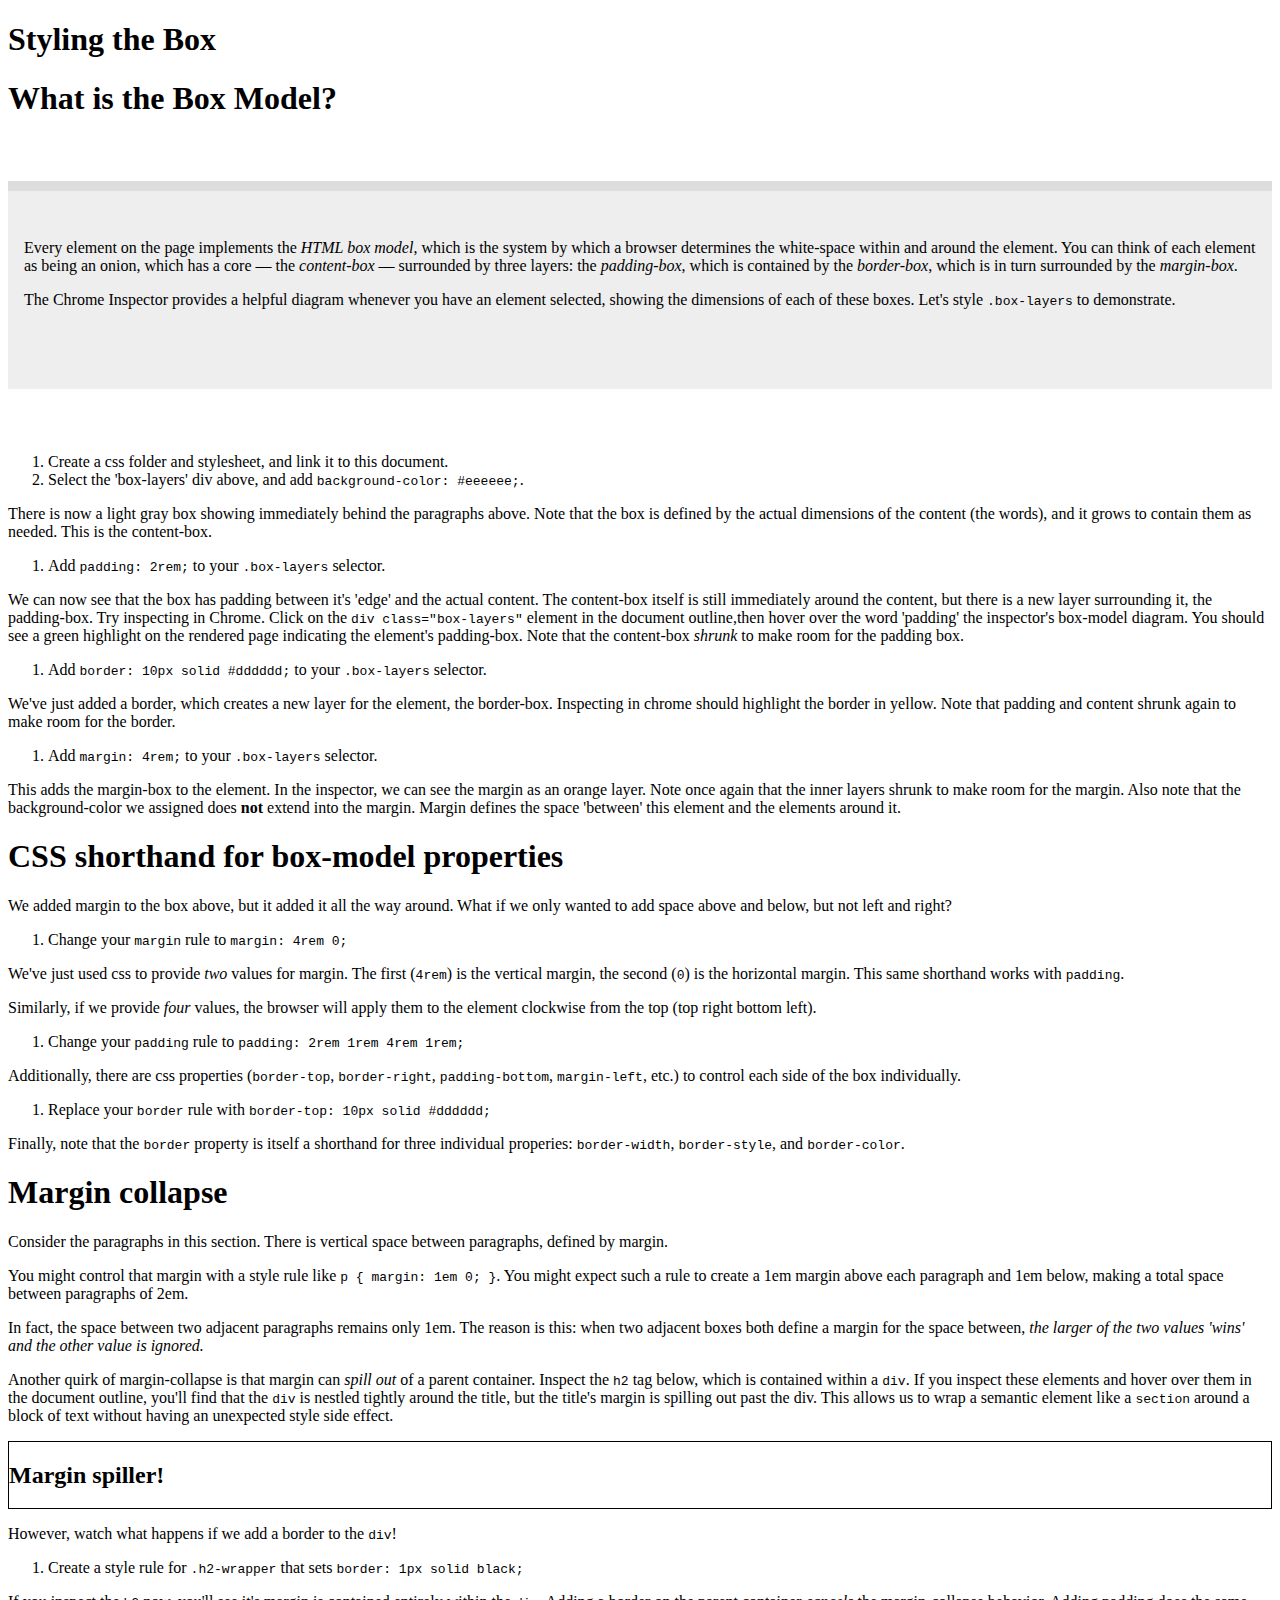
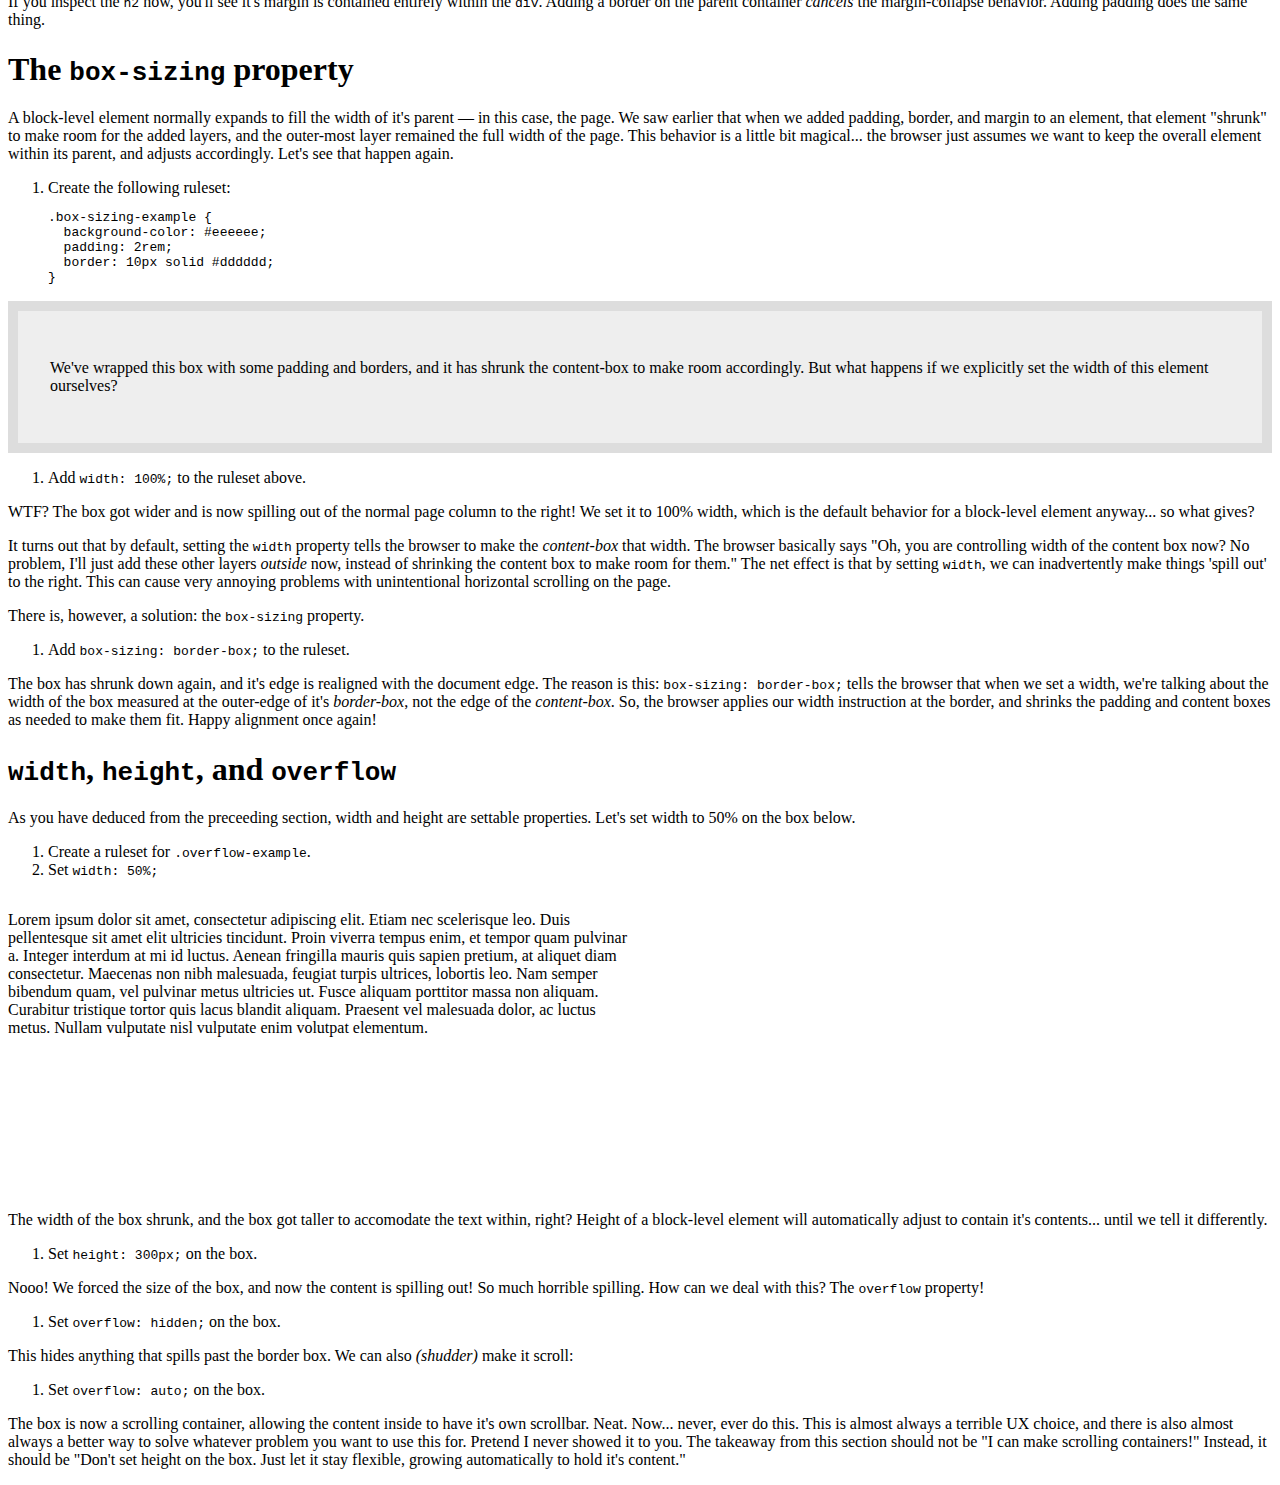
<file: box-model/index.html>
<!DOCTYPE html>
<html lang="en">
  <head>
    <meta charset="UTF-8">
    <title>The HMTL Box Model</title>
    <link rel="stylesheet" href="https://wudesign.me/resources/basic-layout/css/styles.css">
    <link href="css/styles.css" rel="stylesheet">
  </head>
  <body>

    <article>

      <h1>Styling the Box</h1>

      <section>

        <h1>What is the Box Model?</h1>

        <div class="box-layers">

          <p>Every element on the page implements the <dfn>HTML box model</dfn>, which is the system by which a browser determines the white-space within and around the element. You can think of each element as being an onion, which has a core &mdash; the <dfn>content-box</dfn> &mdash; surrounded by three layers: the <dfn>padding-box</dfn>, which is contained by the <dfn>border-box</dfn>, which is in turn surrounded by the <dfn>margin-box</dfn>.</p>

          <p>The Chrome Inspector provides a helpful diagram whenever you have an element selected, showing the dimensions of each of these boxes. Let's style <code>.box-layers</code> to demonstrate.</p>

        </div>

        <ol class="instructions">
          <li>Create a css folder and stylesheet, and link it to this document.</li>
          <li>Select the 'box-layers' div above, and add <code>background-color: #eeeeee;</code>.</li>
        </ol>

        <p>There is now a light gray box showing immediately behind the paragraphs above. Note that the box is defined by the actual dimensions of the content (the words), and it grows to contain them as needed. This is the content-box.</p>

        <ol class="instructions">
          <li>Add <code>padding: 2rem;</code> to your <code>.box-layers</code> selector.</li>
        </ol>

        <p>We can now see that the box has padding between it's 'edge' and the actual content. The content-box itself is still immediately around the content, but there is a new layer surrounding it, the padding-box. Try inspecting in Chrome. Click on the <code class="tag">div class="box-layers"</code> element in the document outline,then hover over the word 'padding' the inspector's box-model diagram. You should see a green highlight on the rendered page indicating the element's padding-box. Note that the content-box <em>shrunk</em> to make room for the padding box.</p>

        <ol class="instructions">
          <li>Add <code>border: 10px solid #dddddd;</code> to your <code>.box-layers</code> selector.</li>
        </ol>

        <p>We've just added a border, which creates a new layer for the element, the border-box. Inspecting in chrome should highlight the border in yellow. Note that padding and content shrunk again to make room for the border.</p>

        <ol class="instructions">
          <li>Add <code>margin: 4rem;</code> to your <code>.box-layers</code> selector.</li>
        </ol>

        <p>This adds the margin-box to the element. In the inspector, we can see the margin as an orange layer. Note once again that the inner layers shrunk to make room for the margin. Also note that the background-color we assigned does <strong>not</strong> extend into the margin. Margin defines the space 'between' this element and the elements around it.</p>

      </section>

      <section>

        <h1>CSS shorthand for box-model properties</h1>

        <p>We added margin to the box above, but it added it all the way around. What if we only wanted to add space above and below, but not left and right?</p>

        <ol class="instructions">
          <li>Change your <code>margin</code> rule to <code>margin: 4rem 0;</code></li>
        </ol>

        <p>We've just used css to provide <em>two</em> values for margin. The first (<code>4rem</code>) is the vertical margin, the second (<code>0</code>) is the horizontal margin. This same shorthand works with <code>padding</code>.</p>

        <p>Similarly, if we provide <em>four</em> values, the browser will apply them to the element clockwise from the top (top right bottom left).</p>

        <ol class="instructions">
          <li>Change your <code>padding</code> rule to <code>padding: 2rem 1rem 4rem 1rem;</code></li>
        </ol>

        <p>Additionally, there are css properties (<code>border-top</code>, <code>border-right</code>, <code>padding-bottom</code>, <code>margin-left</code>, etc.) to control each side of the box individually.</p>

        <ol class="instructions">
          <li>Replace your <code>border</code> rule with <code>border-top: 10px solid #dddddd;</code></li>
        </ol>

        <p>Finally, note that the <code>border</code> property is itself a shorthand for three individual properies: <code>border-width</code>, <code>border-style</code>, and <code>border-color</code>.</p>

      </section>

      <section>

        <h1>Margin collapse</h1>

        <p>Consider the paragraphs in this section. There is vertical space between paragraphs, defined by margin. </p>

        <p>You might control that margin with a style rule like <code>p { margin: 1em 0; }</code>. You might expect such a rule to create a 1em margin above each paragraph and 1em below, making a total space between paragraphs of 2em.</p>

        <p>In fact, the space between two adjacent paragraphs remains only 1em. The reason is this: when two adjacent boxes both define a margin for the space between, <em>the larger of the two values 'wins' and the other value is ignored.</em></p>

        <p>Another quirk of margin-collapse is that margin can <em>spill out</em> of a parent container. Inspect the <code class="tag">h2</code> tag below, which is contained within a <code class="tag">div</code>. If you inspect these elements and hover over them in the document outline, you'll find that the <code class="tag">div</code> is nestled tightly around the title, but the title's margin is spilling out past the div. This allows us to wrap a semantic element like a <code>section</code> around a block of text without having an unexpected style side effect.</p>

        <div class="h2-wrapper">
          <h2>Margin spiller!</h2>
        </div>

        <p>However, watch what happens if we add a border to the <code class="tag">div</code>!</p>

        <ol class="instructions">
          <li>Create a style rule for <code>.h2-wrapper</code> that sets <code>border: 1px solid black;</code></li>
        </ol>

        <p>If you inspect the <code class="tag">h2</code> now, you'll see it's margin is contained entirely within the <code class="tag">div</code>. Adding a border on the parent container <em>cancels</em> the margin-collapse behavior. Adding padding does the same thing.</p>

      </section>

      <section>

        <h1>The <code>box-sizing</code> property</h1>

        <p>A block-level element normally expands to fill the width of it's parent &mdash; in this case, the page. We saw earlier that when we added padding, border, and margin to an element, that element "shrunk" to make room for the added layers, and the outer-most layer remained the full width of the page. This behavior is a little bit magical... the browser just assumes we want to keep the overall element within its parent, and adjusts accordingly. Let's see that happen again.</p>

        <ol class="instructions">
          <li>Create the following ruleset:
<pre><code>.box-sizing-example {
  background-color: #eeeeee;
  padding: 2rem;
  border: 10px solid #dddddd;
}</code></pre>
          </li>
        </ol>

        <div class="box-sizing-example">
          <p>We've wrapped this box with some padding and borders, and it has shrunk the content-box to make room accordingly. But what happens if we explicitly set the width of this element ourselves?</p>
        </div>

        <ol class="instructions">
          <li>Add <code>width: 100%;</code> to the ruleset above.</li>
        </ol>

        <p>WTF? The box got wider and is now spilling out of the normal page column to the right! We set it to 100% width, which is the default behavior for a block-level element anyway... so what gives?</p>

        <p>It turns out that by default, setting the <code>width</code> property tells the browser to make the <em>content-box</em> that width. The browser basically says "Oh, you are controlling width of the content box now? No problem, I'll just add these other layers <em>outside</em> now, instead of shrinking the content box to make room for them." The net effect is that by setting <code>width</code>, we can inadvertently make things 'spill out' to the right. This can cause very annoying problems with unintentional horizontal scrolling on the page.</p>

        <p>There is, however, a solution: the <code>box-sizing</code> property.</p>

        <ol class="instructions">
          <li>Add <code>box-sizing: border-box;</code> to the ruleset.</li>
        </ol>

        <p>The box has shrunk down again, and it's edge is realigned with the document edge. The reason is this: <code>box-sizing: border-box;</code> tells the browser that when we set a width, we're talking about the width of the box measured at the outer-edge of it's <em>border-box</em>, not the edge of the <em>content-box</em>. So, the browser applies our width instruction at the border, and shrinks the padding and content boxes as needed to make them fit. Happy alignment once again!</p>

      </section>

      <section>

        <h1><code>width</code>, <code>height</code>, and <code>overflow</code></h1>

        <p>As you have deduced from the preceeding section, width and height are settable properties. Let's set width to 50% on the box below.</p>

        <ol class="instructions">
          <li>Create a ruleset for <code>.overflow-example</code>.</li>
          <li>Set <code>width: 50%;</code></li>
        </ol>

        <div class="overflow-example">
          <p>Lorem ipsum dolor sit amet, consectetur adipiscing elit. Etiam nec scelerisque leo. Duis pellentesque sit amet elit ultricies tincidunt. Proin viverra tempus enim, et tempor quam pulvinar a. Integer interdum at mi id luctus. Aenean fringilla mauris quis sapien pretium, at aliquet diam consectetur. Maecenas non nibh malesuada, feugiat turpis ultrices, lobortis leo. Nam semper bibendum quam, vel pulvinar metus ultricies ut. Fusce aliquam porttitor massa non aliquam. Curabitur tristique tortor quis lacus blandit aliquam. Praesent vel malesuada dolor, ac luctus metus. Nullam vulputate nisl vulputate enim volutpat elementum.</p>
        </div>

        <p>The width of the box shrunk, and the box got taller to accomodate the text within, right? Height of a block-level element will automatically adjust to contain it's contents... until we tell it differently.</p>

        <ol class="instructions">
          <li>Set <code>height: 300px;</code> on the box.</li>
        </ol>

        <p>Nooo! We forced the size of the box, and now the content is spilling out! So much horrible spilling. How can we deal with this? The <code>overflow</code> property!</p>

        <ol class="instructions">
          <li>Set <code>overflow: hidden;</code> on the box.</li>
        </ol>

        <p>This hides anything that spills past the border box. We can also <em>(shudder)</em> make it scroll:</p>

        <ol class="instructions">
          <li>Set <code>overflow: auto;</code> on the box.</li>
        </ol>

        <p>The box is now a scrolling container, allowing the content inside to have it's own scrollbar. Neat. Now... never, ever do this. This is almost always a terrible UX choice, and there is also almost always a better way to solve whatever problem you want to use this for. Pretend I never showed it to you. The takeaway from this section should not be "I can make scrolling containers!" Instead, it should be "Don't set height on the box. Just let it stay flexible, growing automatically to hold it's content."</p>
        
      </section>

    </article>
      
  </body>
</html>
</file>
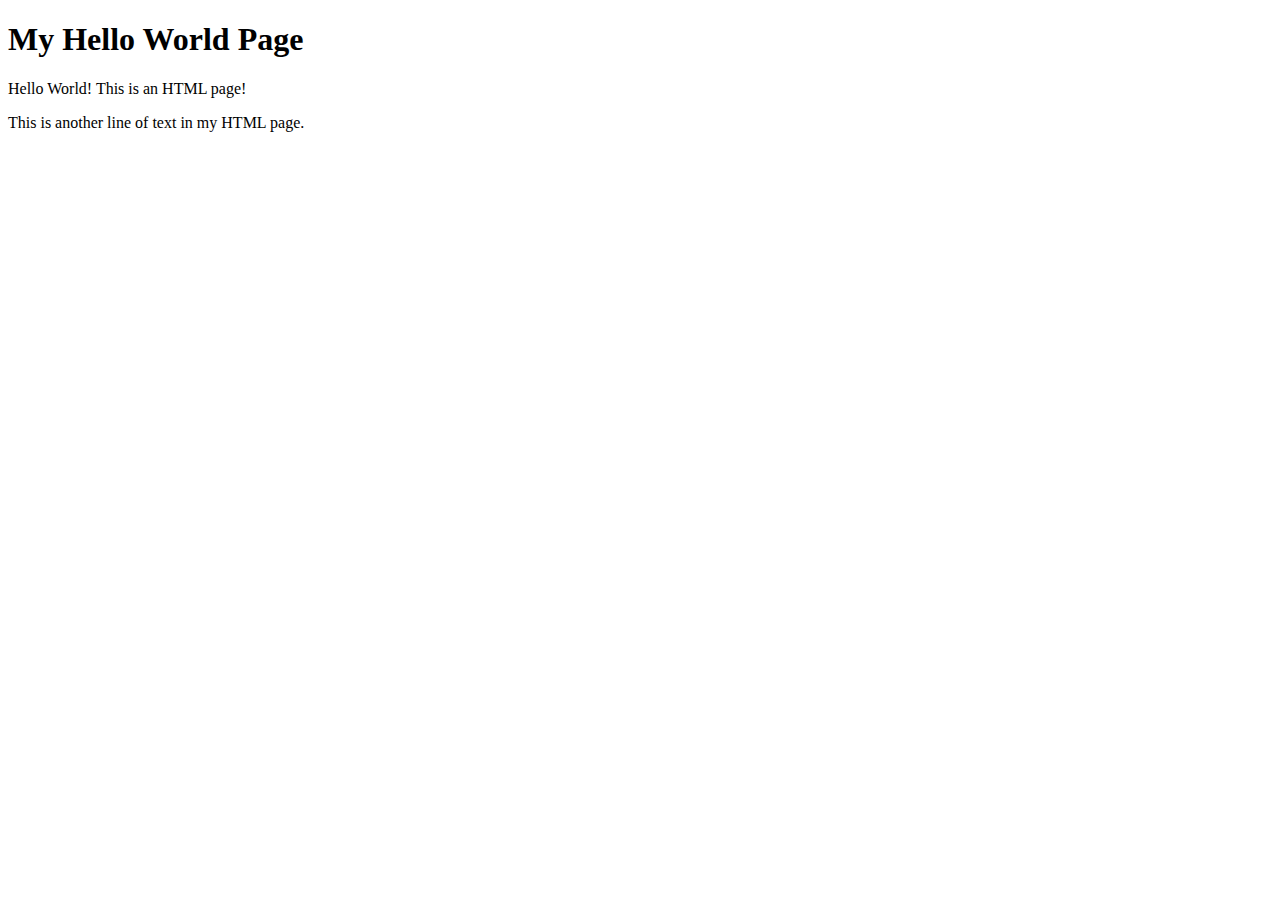
<file: hello/index.html>
<!DOCTYPE html>
<html>
    <head>
        <title>Hello Wolrd</title>
    </head>
    <body>
        <h1>My Hello World Page</h1>
        
        <p>Hello World! This is an HTML page!</p>

        <p>This is another line of text in my HTML page.</p>
    </body>
</html>
</file>
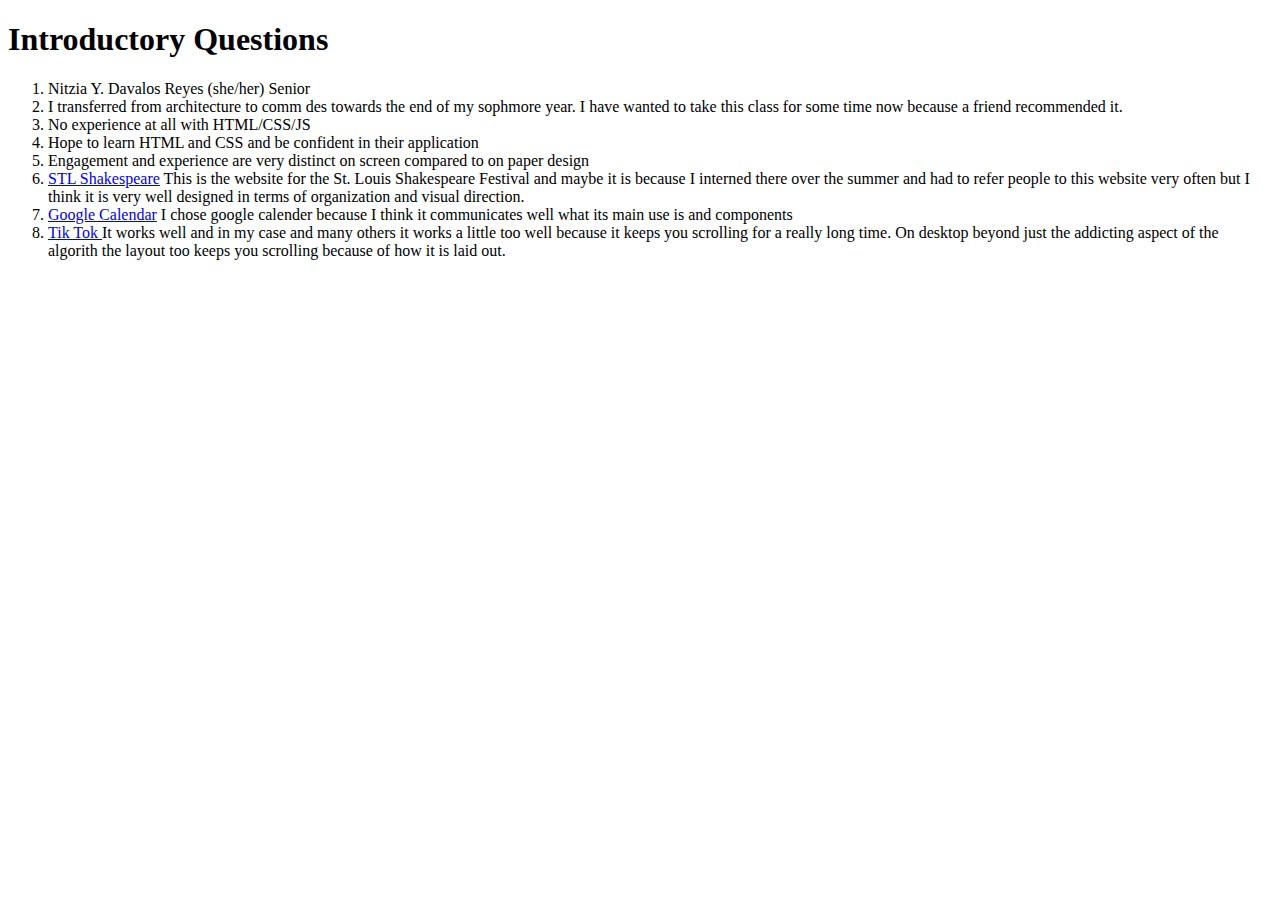
<file: intro-questions/index.html>
<!DOCTYPE html>
<html>
    <head>
            <title> Introductory Questions</title>
    </head>
    <body>
        <h1>Introductory Questions</h1> 
        <ol>
            <li>Nitzia Y. Davalos Reyes (she/her) Senior</li> 
            <li> I transferred from architecture to comm des towards the end of my sophmore year. I have wanted to take this class for some time now because a friend recommended it.  </li>
            <li> No experience at all with HTML/CSS/JS </li>
            <li> Hope to learn HTML and CSS and be confident in their application </li>
            <li> Engagement and experience are very distinct on screen compared to on paper design</li>
            <li> 
                <a href="https://stlshakes.org/">STL Shakespeare</a> 
                This is the website for the St. Louis Shakespeare Festival and maybe it is because I interned there over the summer and had to refer people to this website very often but I think it is very well designed in terms of organization and visual direction.
            </li>
            <li> 
                <a href="https://calendar.google.com/calendar/u/0/r" > Google Calendar</a>
                I chose google calender because I think it communicates well what its main use is and components
            </li>
            <li>
                <a href="https://www.tiktok.com/en/"> Tik Tok </a>
                It works well and in my case and many others it works a little too well because it keeps you scrolling for a really long time. On desktop beyond just the addicting aspect of the algorith the layout too keeps you scrolling because of how it is laid out.
            </li>
        </ol>
    </body>
</html>
</file>
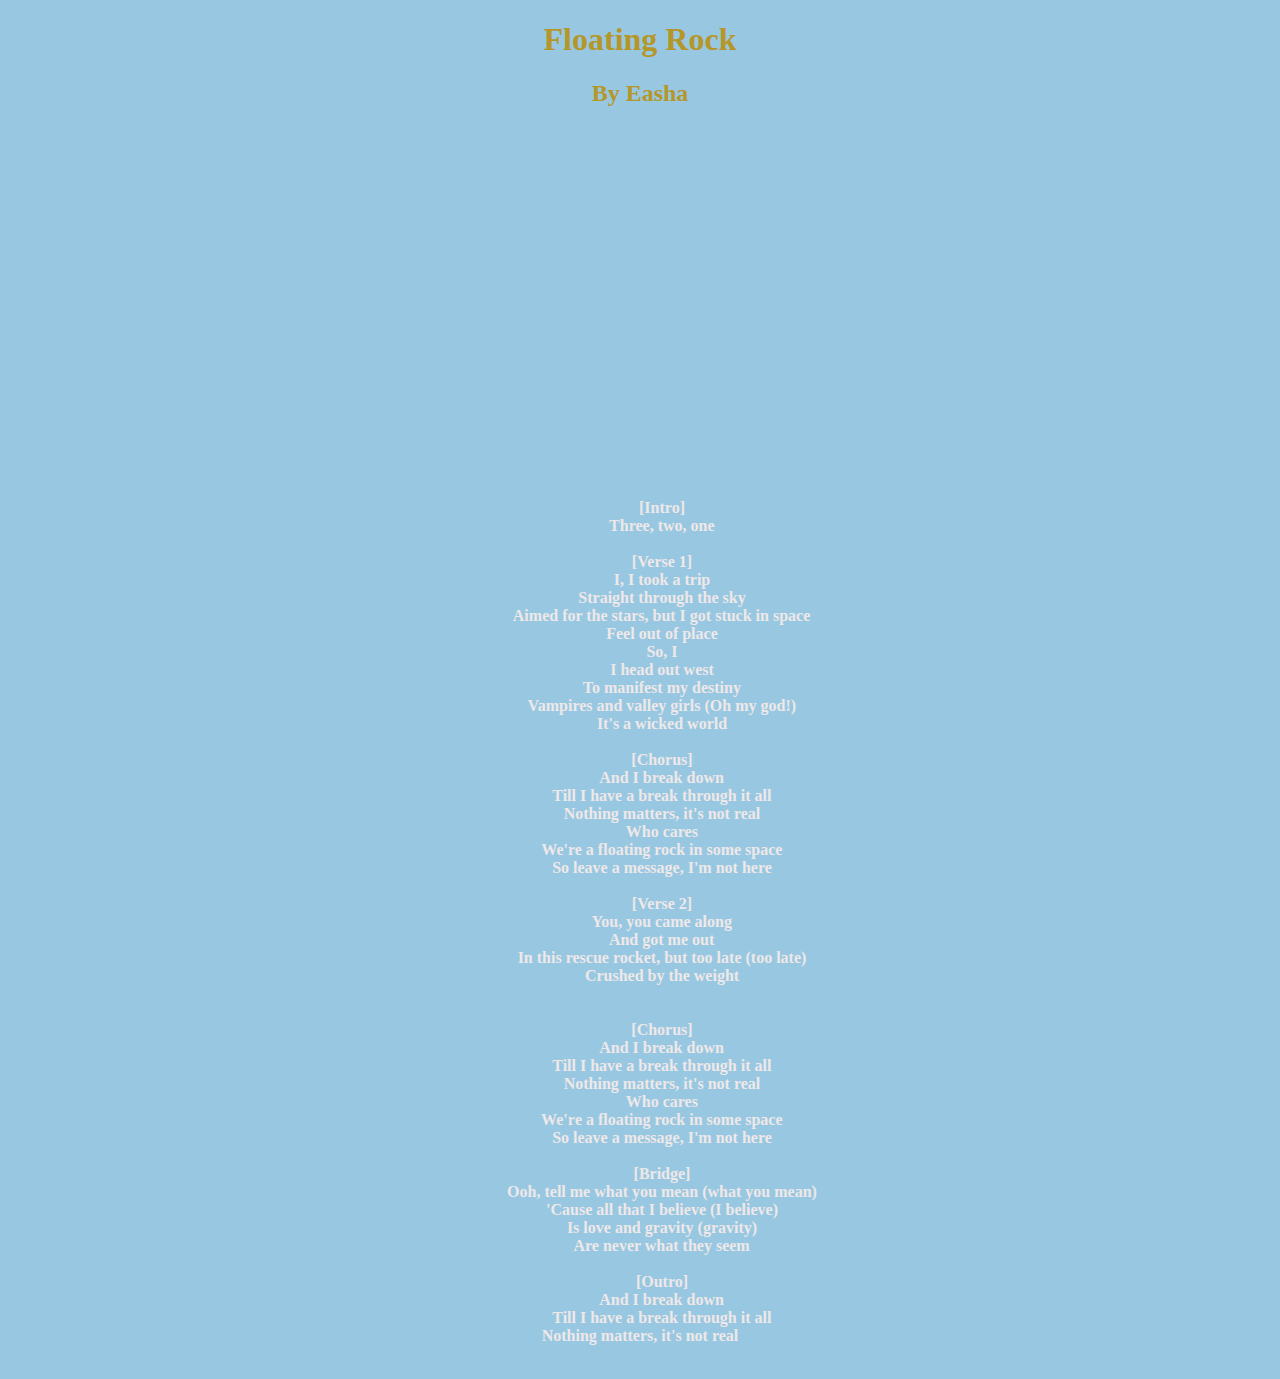
<file: lyrics-exercise/index.html>
<!DOCTYPE html>
<html lang="en">
    <head>
            <title> lyrics-excercise </title>
            <link href="css/style.css" rel="stylesheet">
            <style>
                body {
                  background-color:rgba(152,199,226,255);
                }
                </style>
        </head>
    <center>
    <body>
        <h1 class="title"> Floating Rock </h1> 
        <h2 class="title"> By Easha</h2>

        <iframe style="border-radius:12px" src="https://open.spotify.com/embed/track/3VxqxIeaIDmKTMu9246wYn?utm_source=generator" width="40%" height="352" frameBorder="0" allowfullscreen="" allow="autoplay; clipboard-write; encrypted-media; fullscreen; picture-in-picture" loading="lazy"></iframe>
        
        <pre class="lyrics">
            [Intro] 
            Three, two, one 
             
            [Verse 1] 
            I, I took a trip 
            Straight through the sky 
            Aimed for the stars, but I got stuck in space 
            Feel out of place 
            So, I 
            I head out west 
            To manifest my destiny 
            Vampires and valley girls (Oh my god!) 
            It's a wicked world 
             
            [Chorus] 
            And I break down 
            Till I have a break through it all 
            Nothing matters, it's not real 
            Who cares 
            We're a floating rock in some space 
            So leave a message, I'm not here 
             
            [Verse 2] 
            You, you came along 
            And got me out 
            In this rescue rocket, but too late (too late) 
            Crushed by the weight 
             
            
            [Chorus] 
            And I break down 
            Till I have a break through it all 
            Nothing mattеrs, it's not real 
            Who cares 
            We'rе a floating rock in some space 
            So leave a message, I'm not here 
             
            [Bridge] 
            Ooh, tell me what you mean (what you mean) 
            'Cause all that I believe (I believe) 
            Is love and gravity (gravity) 
            Are never what they seem 
             
            [Outro] 
            And I break down 
            Till I have a break through it all 
            Nothing matters, it's not real            
        </pre>
    </center>
    </body>
</file>
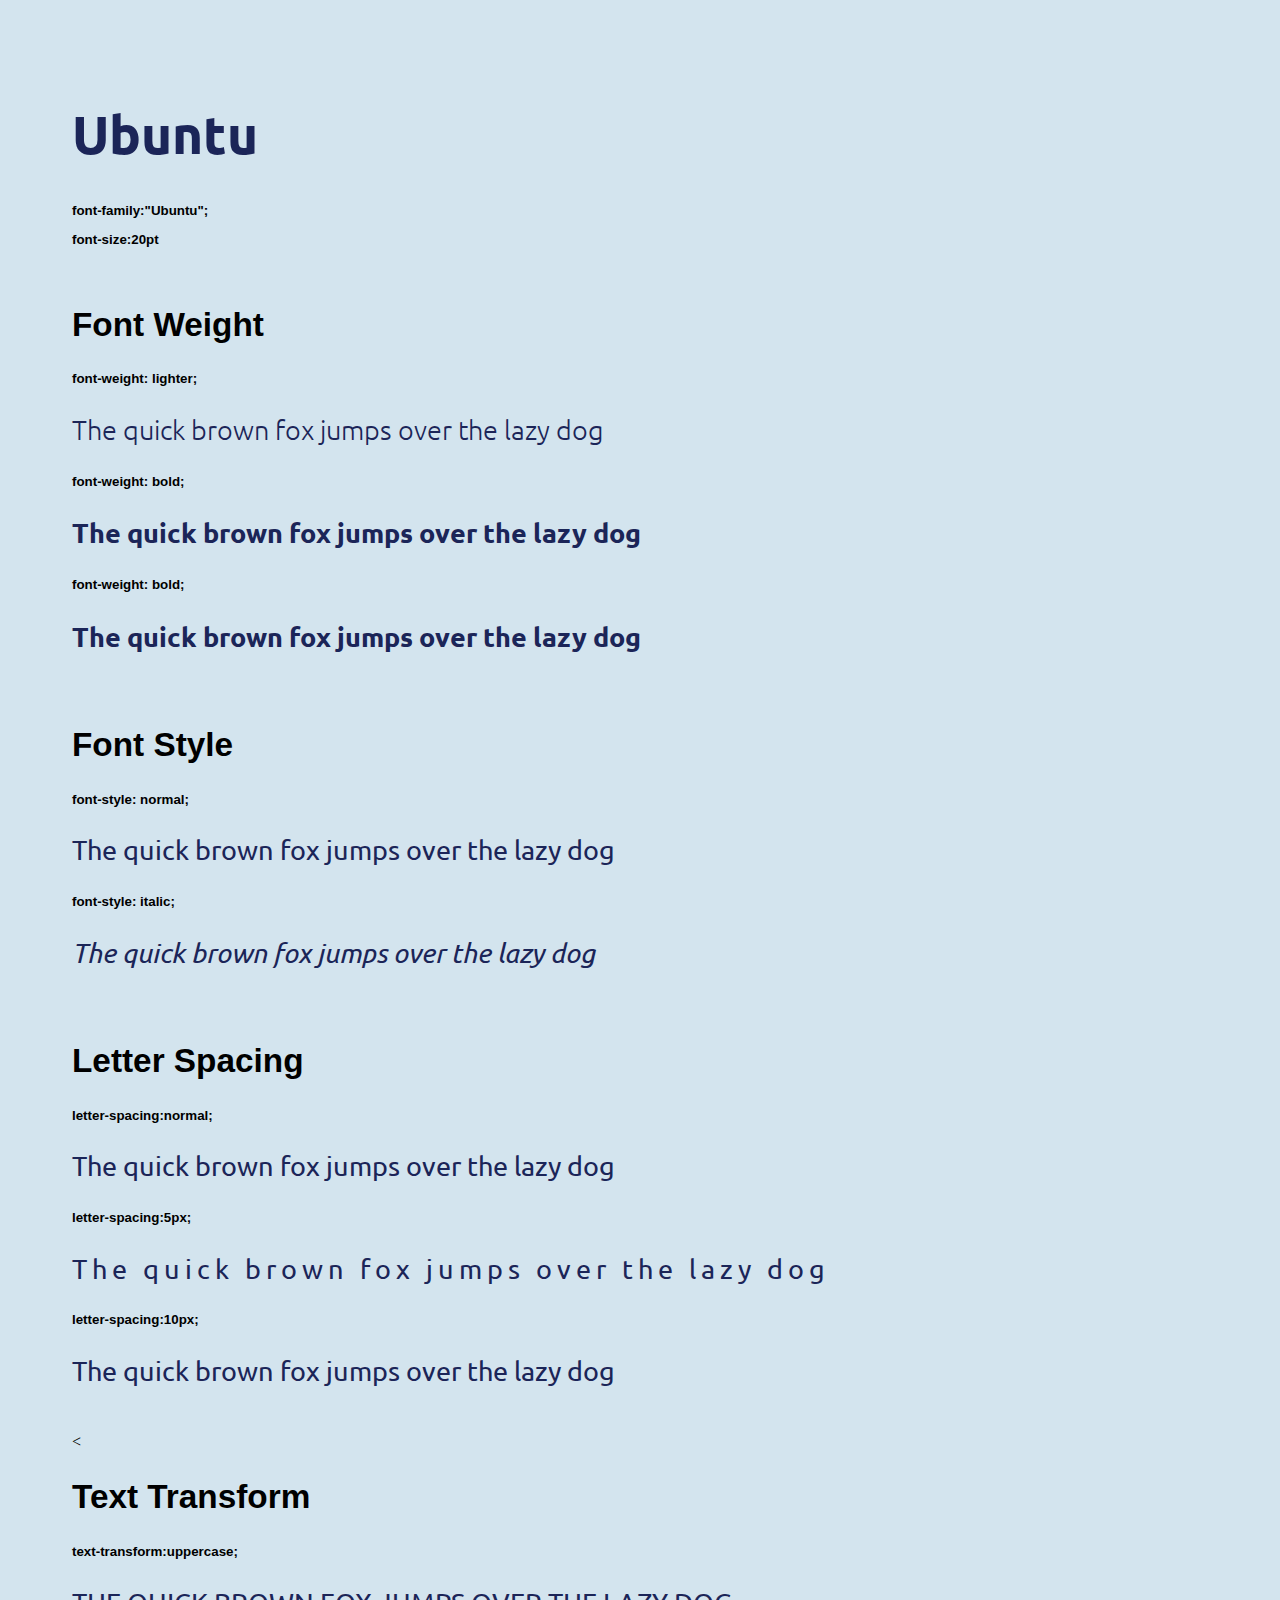
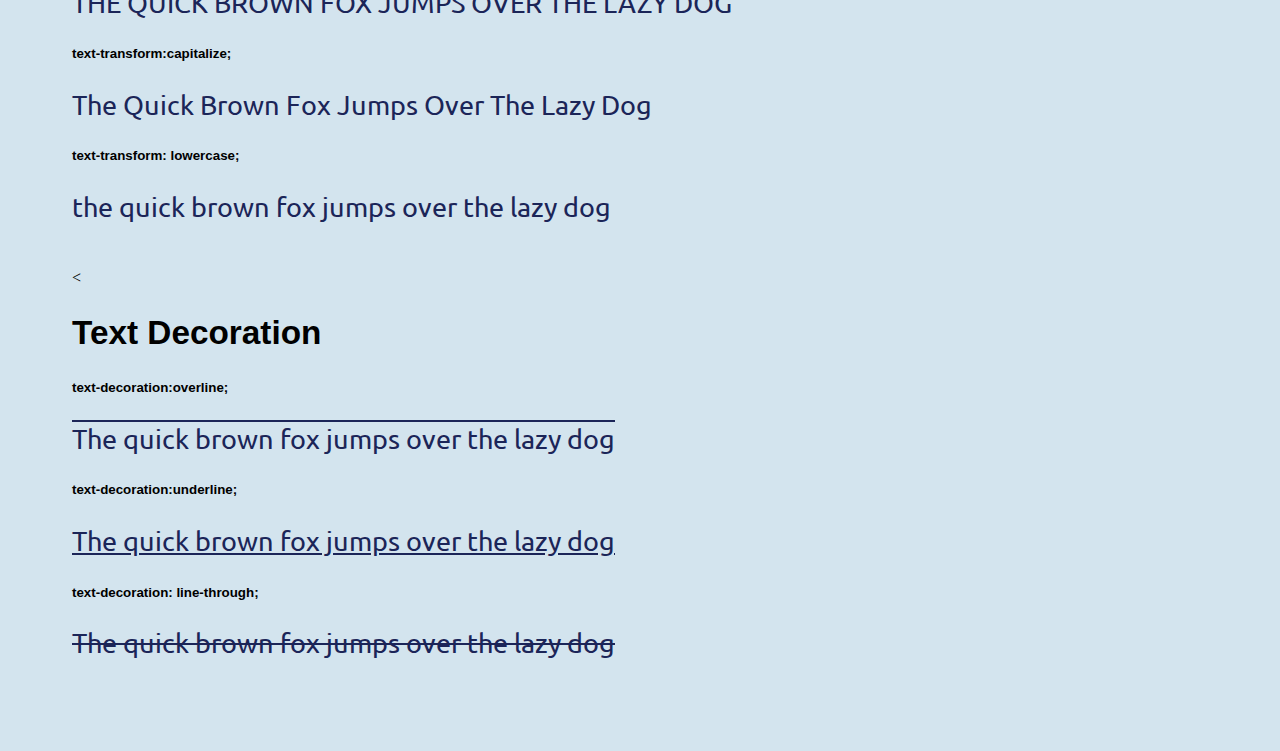
<file: type-styles/index.html>
<!DOCTYPE html>
<html>
<head>
  <title>Type Styling Demo Page</title>
  <meta charset="UTF-8"> 
    <link rel="preconnect" href="https://fonts.googleapis.com">
    <link rel="preconnect" href="https://fonts.gstatic.com" crossorigin>
    <link href="https://fonts.googleapis.com/css2?family=Ubuntu:ital,wght@0,300;0,400;0,500;0,700;1,300;1,400;1,500;1,700&display=swap" rel="stylesheet">
    <link href="css/styles.css" rel="stylesheet"
    
</head>
<body>
    
  <main>

    <article>

      <h1>Ubuntu</h1>
        <h3>font-family:"Ubuntu";</h3>
        <h3>font-size:20pt</h3>
        
        
        <br>
        <section class="FontWeight">
            <h2>Font Weight</h2>
            <h3> font-weight: lighter;</h3>
                <p class="styledFontLIGHTER">The quick brown fox jumps over the lazy dog</p>
            <h3> font-weight: bold;</h3>
                <p class="styledFontBOLD">The quick brown fox jumps over the lazy dog</p>
            <h3> font-weight: bold;</h3>
                <p class="styledFontBOLDER">The quick brown fox jumps over the lazy dog</p>    

        </section>

        <br>

        <section class="FontStyle">
            <h2>Font Style</h2>
            <h3>font-style: normal;</h3>
                <p class="fontstyleNORMAL">The quick brown fox jumps over the lazy dog</p>
            <h3>font-style: italic;</h3>
                <p class="fontstyleITALIC">The quick brown fox jumps over the lazy dog</p> 
                 
        </section>

        <br>

        <section class="LetterSpacing">
            <h2>Letter Spacing</h2>
            <h3> letter-spacing:normal;</h3>
                <p class="letterspaceNORMAL">The quick brown fox jumps over the lazy dog</p>
            <h3> letter-spacing:5px;</h3>
                <p class="letterspace5">The quick brown fox jumps over the lazy dog</p>
            <h3> letter-spacing:10px;</h3>
                <p class="letterspace1">The quick brown fox jumps over the lazy dog</p>   
        </section>

        <br>

        <section class="TextTransform">
            < <h2>Text Transform</h2>
            <h3> text-transform:uppercase;</h3>
                <p class="texttransformUPPERCASE">The quick brown fox jumps over the lazy dog</p>
            <h3> text-transform:capitalize;</h3>
                <p class="texttransformCAPITALIZE">The quick brown fox jumps over the lazy dog</p> 
            <h3> text-transform: lowercase;</h3>
                <p class="texttransformLOWER">The quick brown fox jumps over the lazy dog</p>     
        </section>

        <br>

        <section class="Text Decoration">
            < <h2>Text Decoration</h2>
            <h3> text-decoration:overline;</h3>
                <p class="textdecorationOVER">The quick brown fox jumps over the lazy dog</p>
            <h3> text-decoration:underline;</h3>
                <p class="textdecorationUNDER">The quick brown fox jumps over the lazy dog</p>
            <h3> text-decoration: line-through;</h3>
                <p class="textdecorationLINETHROUGH">The quick brown fox jumps over the lazy dog</p> 
        </section>
    </article>

    
    
  </main>

</body>
</html>
</file>
<file: box-model/css/styles.css>
div.box-layers{
    background-color:#eeeeee;
    padding: 2rem 1rem 4rem 1rem;
    border-top: 10px solid #dddddd;
    margin: 4rem 0;
}

.h2-wrapper{
    border: 1px solid black;
}

.box-sizing-example {
    background-color: #eeeeee;
    padding: 2rem;
    border: 10px solid #dddddd;
    width: 100%;
    box-sizing: border-box;
  }

  .overflow-example{
    width: 50%;
    height: 300px;
    overflow: auto;
  }
</file>
<file: lyrics-exercise/css/style.css>
.title{
    font-family: Verdana, Times, serif;
    font-weight: bolder;
    color:rgba(180,151,40,255);
}

.lyrics{
    font-family: Tahoma, Times, sans-serif;
    font-weight: 600;
    color: rgb(238, 232, 232);
}
</file>
<file: type-styles/css/styles.css>
html{
    background-color: rgb(211, 228, 238);
    margin: 5%;
}

h1{
    font-family: 'Ubuntu', sans-serif;
    color: rgba(27, 37, 88,100);
    font-size: 40pt;
}

h2{
    font-family: Arial, Helvetica, sans-serif;
    color: black;
    font-size: 25pt;
}

h3{
    font-family: Arial, Helvetica, sans-serif;
    color: black;
    font-size: 10pt;
}

p{
    font-family: 'Ubuntu', sans-serif;
    font-size: 20pt;
    color: rgba(27, 37, 88,100);
}

section.FontWeight p.Normal {
    font-weight: normal;
}

section.FontWeight p.Bold {
    font-weight: bold;
    color: brown;
}

p.styledFontLIGHTER{
    font-weight:lighter;
}

p.styledFontBOLD{
    font-weight: bold;
}

p.styledFontBOLDER{
    font-weight: bolder;
}


p.fontstyleNORMAL{
    font-style:normal;
}

p.fontstyleITALIC{
    font-style:italic;
}

p.letterspaceNORMAL{
    letter-spacing: normal;
}

p.letterspace5{
    letter-spacing: 5px;
}

p.leterspace1{
    letter-spacing: 10px;
}

p.texttransformUPPERCASE{
    text-transform: uppercase;
}


p.texttransformCAPITALIZE{
    text-transform: capitalize;
}

p.texttransformLOWER{
    text-transform: lowercase;
}

p.textdecorationOVER{
    text-decoration:overline;
}

p.textdecorationUNDER{
    text-decoration:underline;
}

p.textdecorationLINETHROUGH{
    text-decoration: line-through;
}
</file>
